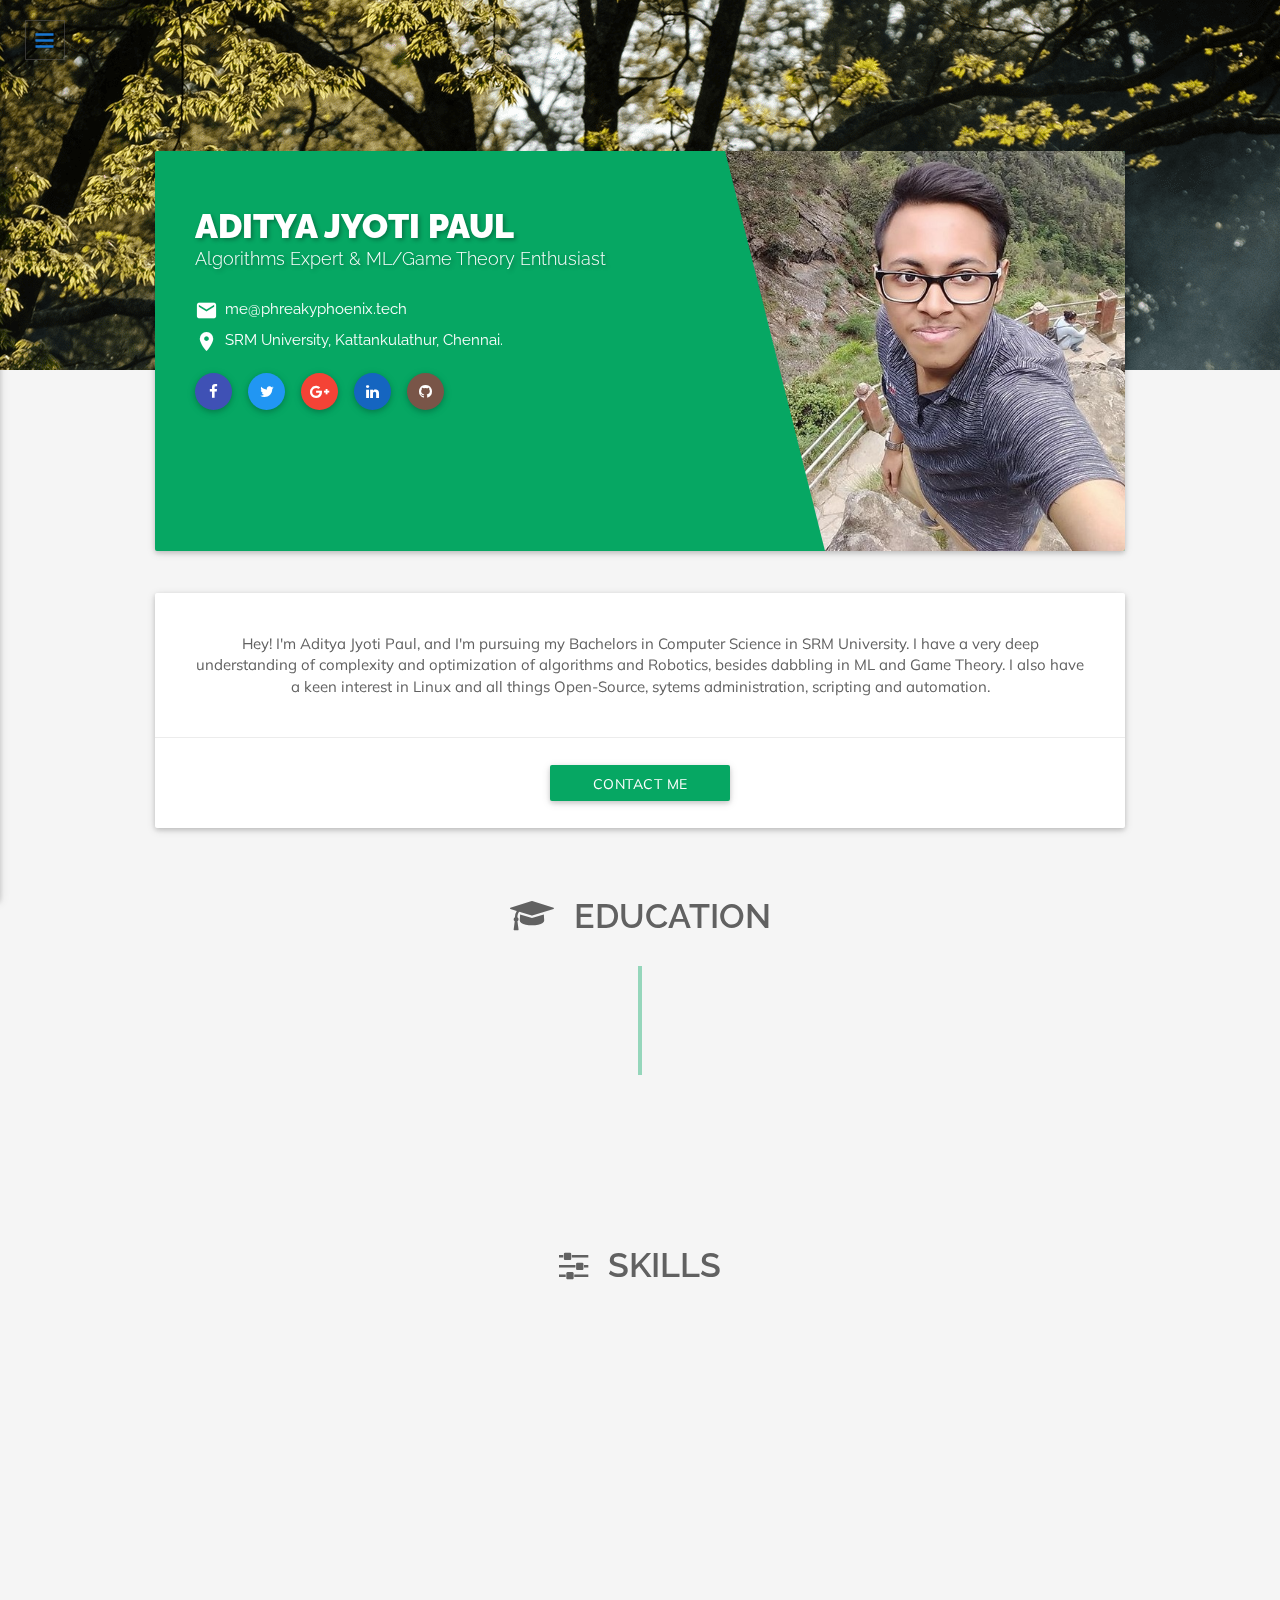
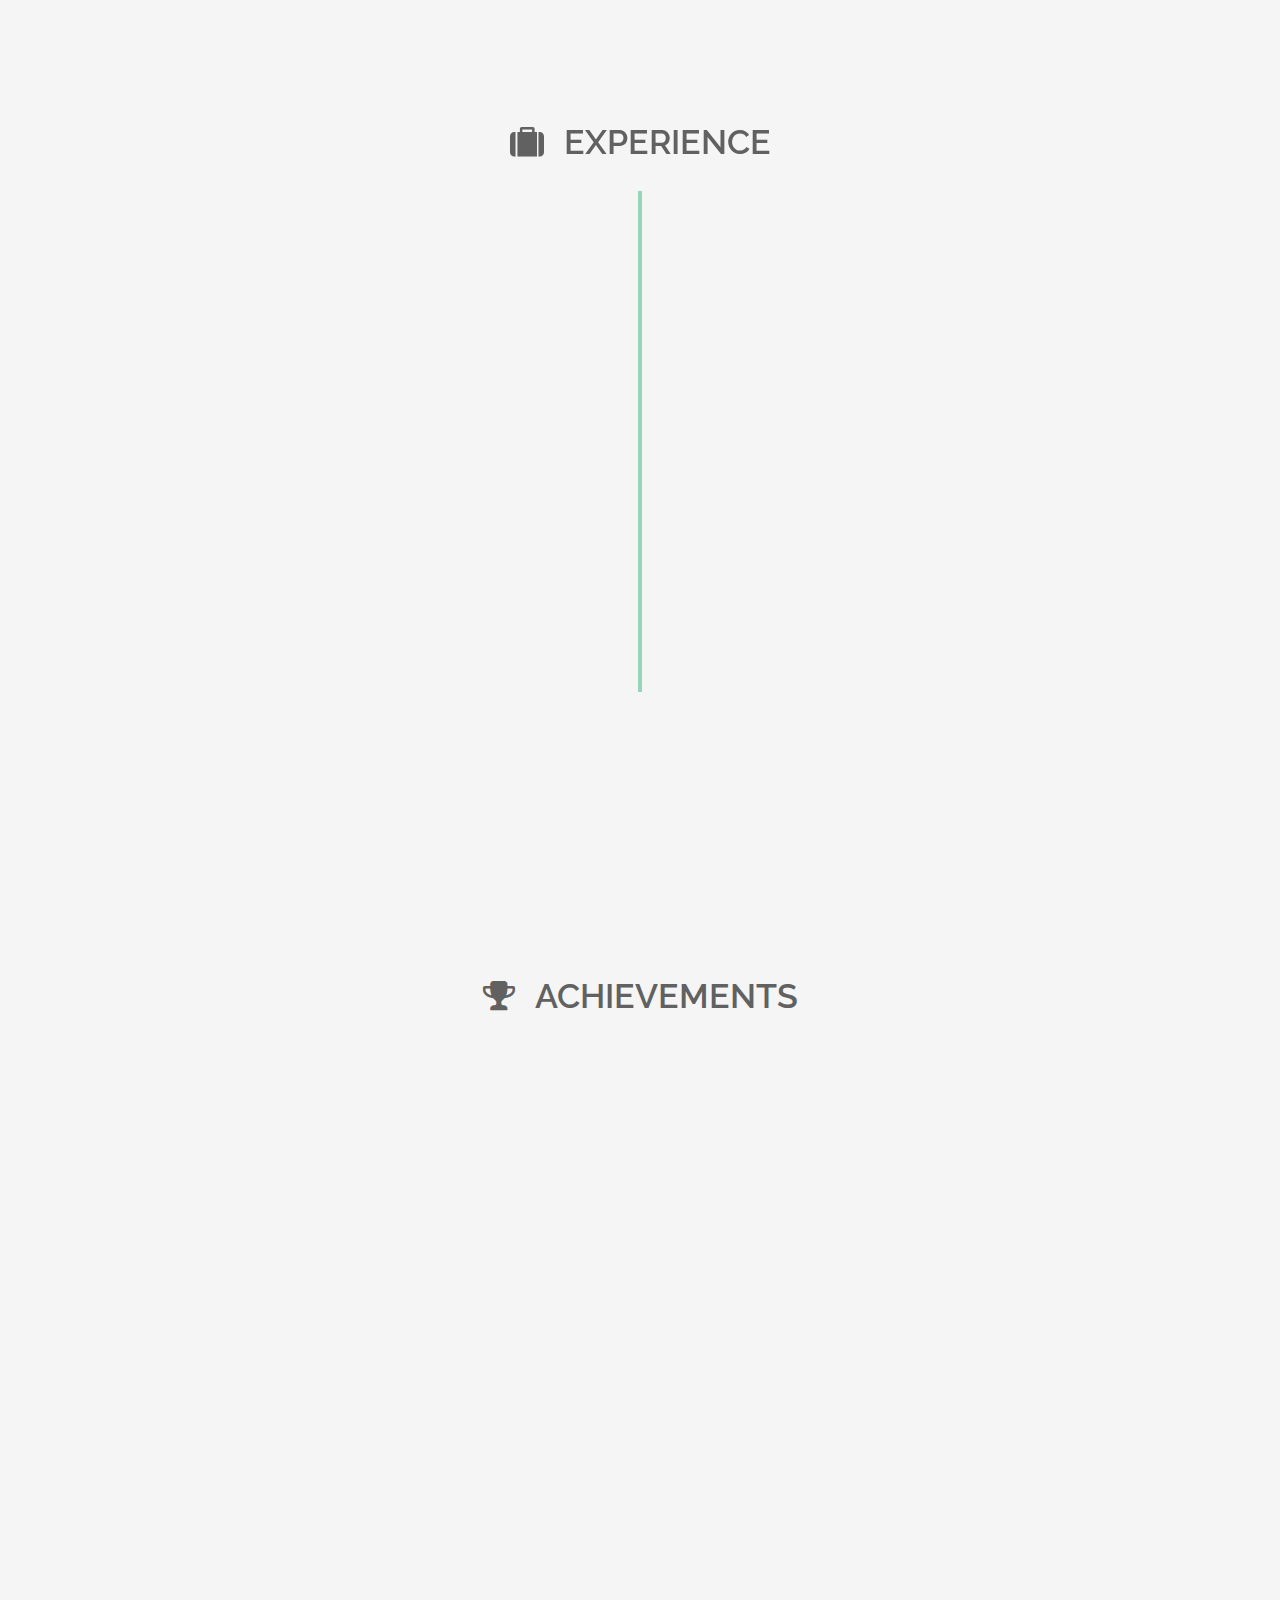
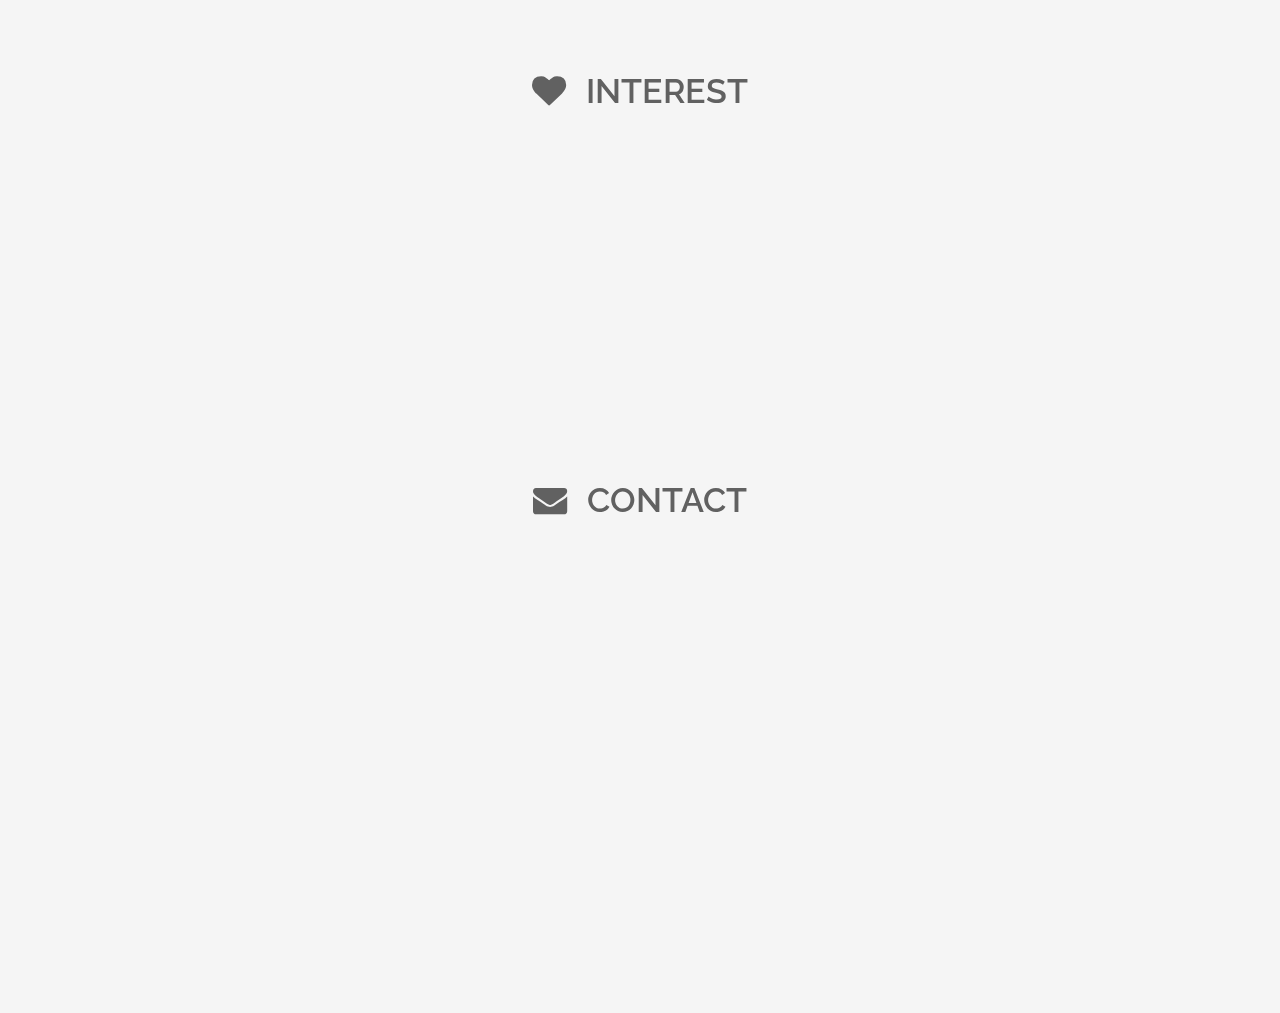
<file: index.html>
<!DOCTYPE html>
<html lang="en">
<head>
    <meta charset="UTF-8">
    <meta http-equiv="X-UA-Compatible" content="IE=edge">
    <meta name="viewport" content="width=device-width, initial-scale=1, maximum-scale=1">
    <meta name="author" content="Trimatrix Lab">
    <meta name="description" content="">
    <meta name="keywords" content="">


    <title>Resume | phreakyphoenix</title>
    <link rel="icon" href="images/logo.jpeg">

    <!--APPLE TOUCH ICON-->
    <link rel="apple-touch-icon" href="images/apple-touch-icon.png">


    <!-- GOOGLE FONT -->
    <link href='https://fonts.googleapis.com/css?family=Raleway:500' rel='stylesheet' type='text/css'>
    <link href='https://fonts.googleapis.com/css?family=Muli' rel='stylesheet' type='text/css'>


    <!-- MATERIAL ICON FONT -->
    <link href="https://fonts.googleapis.com/icon?family=Material+Icons" rel="stylesheet">
    <!-- FONT AWESOME -->
    <link href="stylesheets/font-awesome.min.css" rel="stylesheet">


    <!-- ANIMATION -->
    <link href="stylesheets/animate.min.css" rel="stylesheet">


    <!-- MATERIALIZE -->
    <link href="stylesheets/materialize.css" rel="stylesheet">
    <!-- BOOTSTRAP -->
    <link href="stylesheets/bootstrap.min.css" rel="stylesheet">


    <!-- CUSTOM STYLE -->
    <link href="stylesheets/style.css" id="switch_style" rel="stylesheet">

</head>
<body>


<!--==========================================
                  PRE-LOADER
===========================================-->
<div id="loading">
    <div id="loading-center">
        <div id="loading-center-absolute">
            <div class="box-holder animated bounceInDown">
                <span class="load-box"><span class="box-inner"></span></span>
            </div>
            <!-- NAME & STATUS -->
            <div class="text-holder text-center">
                <h2>ADITYA JYOTI PAUL</h2>
            </div>
        </div>
    </div>
</div>

<!--==========================================
                    HEADER
===========================================-->
<header id="home">
    <nav id="theMenu" class="menu">

        <!--MENU-->
        <div id="menu-options" class="menu-wrap">

            <!--PERSONAL LOGO-->
            <div class="logo-flat">
                <img alt="personal-logo" class="circle img-responsive"src="images/logo.jpeg">
            </div>
            <br>

            <!--OPTIONS-->
            <a href="#home"><i class="title-icon fa fa-user"></i>Home</a>
            <a href="#about"><i class="title-icon fa fa-dashboard"></i>About</a>
            <a href="#education"><i class="title-icon fa fa-graduation-cap"></i>Education</a>
            <a href="#skills"><i class="title-icon fa fa-sliders"></i>Skills</a>
            <a href="#experience"><i class="title-icon fa fa-suitcase"></i>Experience</a>
            <!-- <a href="#portfolios"><i class="title-icon fa fa-image"></i>Gallery</a> -->
            <a href="#achievements"><i class="title-icon fa fa-trophy"></i>Achievements</a>
            <a href="#interest"><i class="title-icon fa fa-heart"></i>Interest</a>
            <a href="#contact"><i class="title-icon fa fa-envelope"></i>Contact</a>
        </div>

        <!-- MENU BUTTON -->
        <div id="menuToggle">
            <div class="toggle-normal">
                <i class="material-icons top-bar">remove</i>
                <i class="material-icons middle-bar">remove</i>
                <i class="material-icons bottom-bar">remove</i>
            </div>
        </div>
    </nav>

    <div class="header-background section">
        <div id="v-card-holder">
            <div class="container">
                <div class="row">
                    <div class="col-md-12 col-sm-12 col-xs-12">

                        <!-- V-CARD -->
                        <div id="v-card" class="card">

                            <!-- PROFILE PICTURE -->
                            <div id="profile" class="right">
                                <img alt="profile-image" class="img-responsive" src="images/profile.jpeg">
                                <div class="slant"></div>
                            </div>

                            <div class="card-content">

                                <!-- NAME & STATUS -->
                                <div class="info-headings">
                                    <h4 class="text-uppercase left">ADITYA JYOTI PAUL</h4>
                                    <h6 class="text-capitalize left">Algorithms Expert & ML/Game Theory Enthusiast</h6>
                                </div>

                                <!-- CONTACT INFO -->
                                <div class="infos">
                                    <ul class="profile-list">
                                        <li class="clearfix">
                                            <span class="title"><i class="material-icons">email</i></span>
                                            
                                            <span class="content">me@phreakyphoenix.tech</span>
                                        </li>

                                        <li class="clearfix">
                                            <span class="title"><i class="material-icons">place</i></span>
                                            <span class="content">SRM University, Kattankulathur, Chennai.</span>
                                        </li>

                                    </ul>
                                </div>

                                <!--LINKS-->
                                <div class="links">
                                    <!-- FACEBOOK-->
                                    <a href="https://facebook.com/phreakyphoenix" id="first_one"
                                       class="social btn-floating indigo"><i
                                            class="fa fa-facebook"></i></a>
                                    <!-- TWITTER-->
                                    <a href="https://twitter.com/phreakyphoenix" class="social  btn-floating blue"><i
                                            class="fa fa-twitter"></i></a>
                                    <!-- GOOGLE+-->
                                    <a href="https://plus.google.com/u/0/+AdityaJyotiPaul" class="social  btn-floating red"><i
                                            class="fa fa-google-plus"></i></a>
                                    <!-- LINKEDIN-->
                                    <a href="https://linkedin.com/in/phreakyphoenix" class="social  btn-floating blue darken-3"><i
                                            class="fa fa-linkedin"></i></a>
                                    <!-- RSS-->
                                    <a href="https://github.com/phreakyphoenix" class="social  btn-floating brown"><i
                                            class="fa fa-github"></i></a>
                                </div>
                            </div>
                        </div>
                    </div>
                </div>
            </div>
        </div>
    </div>
</header>

<!--==========================================
                   ABOUT
===========================================-->
<div id="about" class="section">
    <div class="container">
        <div class="row">
            <div class="col-md-12">
                <!-- DETAILS -->
                <div id="about-card" class="card">
                    <div class="card-content" class="flow-text">
                        <!-- ABOUT PARAGRAPH -->
                        <p>
                            Hey! I'm Aditya Jyoti Paul, and I'm pursuing my Bachelors in Computer Science in SRM University. 
                            I have a very deep understanding of complexity and optimization of algorithms and Robotics, besides dabbling in ML and Game Theory.
                            I also have a keen interest in Linux and all things Open-Source, sytems administration, scripting and automation.
                        </p>
                    </div>

                    <!-- BUTTONS -->
                    <div id="about-btn" class="card-action">
                        <div class="about-btn">
                            <!-- DOWNLOAD CV BUTTON -->
                            <!-- <a href="#" class="btn waves-effect">Download CV</a> -->
                            <!-- CONTACT BUTTON -->
                            <a href="#contact" class="btn waves-effect">Contact Me</a>
                        </div>
                    </div>
                </div>
            </div>
        </div>
    </div>
</div>

<!--==========================================
                   EDUCATION
===========================================-->
<section id="education" class="section">
    <div class="container">
        <!-- SECTION TITLE -->
        <div class="section-title">
            <h4 class="text-uppercase text-center"><i class="title-icon fa fa-graduation-cap"></i>Education</h4>
        </div>

        <div id="timeline-education">

            <!-- FIRST TIMELINE -->
            <div class="timeline-block">
                <!-- DOT -->
                <div class="timeline-dot"><i class="fa fa-graduation-cap"></i></div>
                <!-- TIMELINE CONTENT -->
                <div class="card timeline-content">
                    <div class="card-content">
                        <!-- TIMELINE TITLE -->
                        <h6 class="timeline-title">University</h6>
                        <!-- TIMELINE TITLE INFO -->
                        <div class="timeline-info">
                            <h6>
                                <small>SRM Institute of Science and Technology</small>
                            </h6>
                            <h6>
                                    <small>Mar 2017 - present</small>
                                </h6>
                            <p> Dept. of Computer Science and Engineering </p>
                        </div>
                    </div>
                </div>
            </div>

            <!-- SECOND TIMELINE -->
            <div class="timeline-block">
                <!-- DOT -->
                <div class="timeline-dot"><i class="fa fa-certificate"></i></div>
                <!-- TIMELINE CONTENT -->
                <div class="card timeline-content">
                    <div class="card-content">
                        <!-- TIMELINE TITLE -->
                        <h6 class="timeline-title">School</h6>
                        <!-- TIMELINE TITLE INFO -->
                        <div class="timeline-info">
                            <h6>
                                <small>M.P. Birla F.H.S. School</small>
                            </h6>
                            <h6>
                                <small>Mar 2003 - Mar 2017</small>
                            </h6>
                        </div>
                    </div>
                </div>
            </div>   
        </div>
    </div>
</section>


<!--==========================================
                   SKILLS
===========================================-->
<section id="skills" class="section">
    <div class="container">
        <!-- SECTION TITLE -->
        <div class="section-title">
            <h4 class="text-uppercase text-center"><i class="title-icon fa fa-sliders"></i>Skills</h4>
        </div>
        <div class="row">
            <div class="col-md-12 col-sm-12 col-xs-12">
                <div id="skills-card" class="card">
                    <div class="card-content">
                        <div class="row">
                            <div class="col-md-4 col-sm-4 col-xs-12">
                                <!-- FIRST SKILL SECTION -->
                                <div class="skills-title">
                                    <h6 class="text-center">Languages</h6>
                                </div>
                                <!-- FIRST SKILL BAR -->
                                <div class="skillbar" data-percent="80%">
                                    <div class="skillbar-title"><span>Python</span></div>
                                    <div class="skillbar-bar"></div>
                                    <div class="skill-bar-percent">80%</div>
                                </div>
                                <!-- SECOND SKILL BAR  -->
                                <div class="skillbar" data-percent="80%">
                                    <div class="skillbar-title"><span>Java</span></div>
                                    <div class="skillbar-bar"></div>
                                    <div class="skill-bar-percent">80%</div>
                                </div>
                                <!-- THIRD SKILL BAR  -->
                                <div class="skillbar" data-percent="60%">
                                    <div class="skillbar-title"><span>C++</span></div>
                                    <div class="skillbar-bar"></div>
                                    <div class="skill-bar-percent">60%</div>
                                </div>
                                <!-- FOURTH SKILL BAR  -->
                                <div class="skillbar" data-percent="60%">
                                    <div class="skillbar-title"><span>C</span></div>
                                    <div class="skillbar-bar"></div>
                                    <div class="skill-bar-percent">60%</div>
                                </div>
                            </div>


                            <div class="col-md-4 col-sm-4 col-xs-12">
                                <!-- SECOND SKILL SECTION -->
                                <div class="skills-title">
                                    <h6 class="text-center">Fields</h6>
                                </div>
                                <!-- FIRST SKILL BAR -->
                                <div class="skillbar" data-percent="80%">
                                    <div class="skillbar-title"><span>Algorithms & Optimization</span></div>
                                    <div class="skillbar-bar"></div>
                                    <div class="skill-bar-percent">80%</div>
                                </div>
                                <!-- SECOND SKILL BAR  -->
                                <div class="skillbar" data-percent="80%">
                                    <div class="skillbar-title"><span>Robotics</span></div>
                                    <div class="skillbar-bar"></div>
                                    <div class="skill-bar-percent">80%</div>
                                </div>
                                <!-- THIRD SKILL BAR  -->
                                <div class="skillbar" data-percent="80%">
                                    <div class="skillbar-title"><span>Machine Learning / AI</span></div>
                                    <div class="skillbar-bar"></div>
                                    <div class="skill-bar-percent">80%</div>
                                </div>
                                <!-- FOURTH SKILL BAR  -->
                                <div class="skillbar" data-percent="70%">
                                    <div class="skillbar-title"><span>Scripting and Automation</span></div>
                                    <div class="skillbar-bar"></div>
                                    <div class="skill-bar-percent">70%</div>
                                </div>
                            </div>


                            <div class="col-md-4 col-sm-4 col-xs-12">
                                <!-- THIRD SKILL SECTION -->
                                <div class="skills-title">
                                    <h6 class="text-center">Software</h6>
                                </div>
                                <!-- FIRST SKILL BAR -->
                                <div class="skillbar" data-percent="80%">
                                    <div class="skillbar-title"><span>MATLAB</span></div>
                                    <div class="skillbar-bar"></div>
                                    <div class="skill-bar-percent">80%</div>
                                </div>
                                <!-- SECOND SKILL BAR  -->
                                <div class="skillbar" data-percent="60%">
                                    <div class="skillbar-title"><span>Simulink</span></div>
                                    <div class="skillbar-bar"></div>
                                    <div class="skill-bar-percent">60%</div>
                                </div>
                                <!-- THIRD SKILL BAR  -->
                                <div class="skillbar" data-percent="60%">
                                    <div class="skillbar-title"><span>Graphlab</span></div>
                                    <div class="skillbar-bar"></div>
                                    <div class="skill-bar-percent">60%</div>
                                </div>
                                <!-- FOURTH SKILL BAR  -->
                                <div class="skillbar" data-percent="40%">
                                    <div class="skillbar-title"><span>Vim</span></div>
                                    <div class="skillbar-bar"></div>
                                    <div class="skill-bar-percent">40%</div>
                                </div>
                            </div>
                        </div>
                    </div>
                </div>
            </div>
        </div>
    </div>
</section>


<!--==========================================
                   EXPERIENCE
===========================================-->
<section id="experience" class="section">
    <div class="container">
        <!-- SECTION TITLE -->
        <div class="section-title">
            <h4 class="text-uppercase text-center"><i class="title-icon fa fa-suitcase"></i>Experience</h4>
        </div>

        <div id="timeline-experience">

            <!-- FIRST TIMELINE -->
            <div class="timeline-block">
                <!-- DOT -->
                <div class="timeline-dot"><i class="title-icon fa fa-code"></i></div>
                <!-- TIMELINE CONTENT -->
                <div class="card timeline-content">
                    <div class="card-content">
                        <!-- TIMELINE TITLE -->
                        <h6 class="timeline-title">Coder</h6>
                        <!-- TIMELINE TITLE INFO -->
                        <div class="timeline-info">
                            <h6>
                                <small>SRM Team ROBOCON</small>
                            </h6>
                            <h6>
                                <small>May 2017 - Mar 2018</small>
                            </h6>
                        </div>
                        <!-- TIMELINE PARAGRAPH -->
                        <p>
                            Working at SRM Team ROBOCON for a year as a coder has given me an in-depth understanding of robotics 
                            and how it integrates with other technologies.
                        </p>
                        <!-- BUTTON TRIGGER MODAL -->
                        <a href="#" class="modal-dot" data-toggle="modal" data-target="#myModal-4">
                            <i class="fa fa-ellipsis-h" aria-hidden="true"></i>
                        </a>
                    </div>
                </div>
            </div>

            <!-- SECOND TIMELINE -->
            <div class="timeline-block">
                <!-- DOT -->
                <div class="timeline-dot"><i class="title-icon fa fa-pencil-square-o"></i></div>
                <!-- TIMELINE CONTENT -->
                <div class="card timeline-content">
                    <div class="card-content">
                        <!-- TIMELINE TITLE -->
                        <h6 class="timeline-title">Teaching Associate</h6>
                        <!-- TIMELINE TITLE INFO -->
                        <div class="timeline-info">
                            <h6>
                                <small>Level Infinite</small>
                            </h6>
                            <h6>
                                <small>Sept 2017 - Dec 2017</small>
                            </h6>
                        </div>
                        <!-- TIMELINE PARAGRAPH -->
                        <p>
                            I have previously taught programming to my peers in school, but this was my first paid internship in one of the 
                            rising educational startups of SRM.
                        </p>

                    </div>
                </div>
            </div>

            <!-- THIRD TIMELINE -->
            <div class="timeline-block">
                <!-- DOT -->
                <div class="timeline-dot"><i class="title-icon fa fa-wrench"></i></div>
                <!-- TIMELINE CONTENT -->
                <div class="card timeline-content">
                    <div class="card-content">
                        <!-- TIMELINE TITLE -->
                        <h6 class="timeline-title">Automation </h6>
                        <!-- TIMELINE TITLE INFO -->
                        <div class="timeline-info">
                            <h6>
                                <small>Personal Project</small>
                            </h6>
                            <h6>
                                <small>Mar 2017</small>
                            </h6>
                        </div>
                        <!-- TIMELINE PARAGRAPH -->
                        <p>
                            I learnt automating various tasks from logging into wifi to playing music. 
                            Everything in my life, guaranteed to work, automatically, as and when I want! 
                        </p>
                        <!-- BUTTON TRIGGER MODAL  -->
                        <a href="#" class="modal-dot" data-toggle="modal" data-target="#myModal-1">
                            <i class="fa fa-ellipsis-h" aria-hidden="true"></i>
                        </a>
                    </div>
                </div>
            </div>

            <!-- FOURTH TIMELINE -->
            <div class="timeline-block">
                <!-- DOT -->
                <div class="timeline-dot"><i class="title-icon fa fa-book"></i></div>
                <!-- TIMELINE CONTENT -->
                <div class="card timeline-content">
                    <div class="card-content">
                        <!-- TIMELINE TITLE -->
                        <h6 class="timeline-title">Research</h6>
                        <!-- TIMELINE TITLE INFO -->
                        <div class="timeline-info">
                            <h6>
                                <small>Developed a novel algorithm for Tic-Tac-Toe</small>
                            </h6>
                            <h6>
                                <small>Jan 2015</small>
                            </h6>
                        </div>
                        <!-- TIMELINE PARAGRAPH -->
                        <p>
                            Unlike current minimax based algorithms, my algorithm is able to maintain 100% win-rate,
                            without pertaining to any memory heavy lookups or ML algorithms, and also maintains 
                            enough randomness to engage a human being. Thus it's a randomized no-loss algorithm, and is 1000 
                            times faster than any existing minimax based approach.
                        </p>
                    </div>
                </div>
            </div>
        </div>
    </div>
</section>


<!--==========================================
                  MODALS
===========================================-->

<!--MODAL ONE-->
<div class="modal fade" id="myModal-1" tabindex="-1" role="dialog" aria-labelledby="myModalLabel-1">
    <div class="modal-dialog modal-lg" role="document">
        <div class="modal-content">
            <!--MODAL HEADER-->
            <div class="modal-header  text-center">
                <button type="button" class="close" data-dismiss="modal" aria-label="Close"><span aria-hidden="true">&times;</span></button>
                <h4 class="modal-title"id="myModalLabel-1">Automation is  <small><i  class ="title-icon fa fa-heart" ></i></small></h4>
                <h6>
                    <small>Jan 2014 - Mar 2015</small>
                </h6>
            </div>
            <!--MODAL BODY-->
            <div class="modal-body" class="flow-text">
                <p>
                    It was during my first few  months in college when I unlocked my true laziness. 
                    From the simplest tasks like logging into wifi automatically to solving online coursework, 
                    life became so much more sweeter with automation. Movies downloading automatically every night, 
                    music playing when I want, it became more of a hobby with time. And of course with more 
                    automation comes more power!

                    <blockquote>
                        <i>"Kabhi kabhi lagta hai apun hi bhagwan hai"</i><br><br>
                        <small><img src="images/kabhi.jpg" style="max-height: 200px; width: auto;"></small>
                    </blockquote>
                </p>
            </div>
            <!--MODAL FOOTER-->
            <div class="modal-footer">
                <button type="button" class="btn btn-default" data-dismiss="modal">Close</button>
            </div>
        </div>
    </div>
</div>

<!--MODAL TWO-->
<div class="modal fade" id="myModal-2" tabindex="-1" role="dialog" aria-labelledby="myModalLabel-2">
    <div class="modal-dialog modal-lg" role="document">
        <div class="modal-content">
            <!--MODAL HEADER-->
            <div class="modal-header  text-center">
                <button type="button" class="close" data-dismiss="modal" aria-label="Close"><span aria-hidden="true">&times;</span></button>
                <h4 class="modal-title" id="myModalLabel-2">EDUCATION AT Y</h4>
                <h6>
                    <small>Jan 2014 - Mar 2015</small>
                </h6>
            </div>
            <!--MODAL BODY-->
            <div class="modal-body">
                <p>
                    I have learned a great many things from participating in varsity football.
                    It has changed my entire outlook on and attitude toward life. Before my
                    freshman year at [high-school], I was shy, had low self-esteem and turned
                    away from seemingly impossible challenges. Football has altered all of these
                    qualities. On the first day of freshman practice, the team warmed up with a
                    game of touch football. The players were split up and the game began. However,
                </p>
            </div>
            <!--MODAL FOOTER-->
            <div class="modal-footer">
                <button type="button" class="btn btn-default" data-dismiss="modal">Close</button>
            </div>
        </div>
    </div>
</div>

<!--MODAL THREE-->
<div class="modal fade" id="myModal-3" tabindex="-1" role="dialog" aria-labelledby="myModalLabel-3">
    <div class="modal-dialog modal-lg" role="document">
        <div class="modal-content">
            <!--MODAL HEADER-->
            <div class="modal-header  text-center">
                <button type="button" class="close" data-dismiss="modal" aria-label="Close"><span aria-hidden="true">&times;</span></button>
                <h4 class="modal-title" id="myModalLabel-3">EDUCATION AT Z</h4>
                <h6>
                    <small>Jan 2014 - Mar 2015</small>
                </h6>
            </div>
            <!--MODAL BODY-->
            <div class="modal-body">
                <p>
                    I have learned a great many things from participating in varsity football.
                    It has changed my entire outlook on and attitude toward life. Before my
                    freshman year at [high-school], I was shy, had low self-esteem and turned
                    away from seemingly impossible challenges. Football has altered all of these
                    qualities. On the first day of freshman practice, the team warmed up with a
                    game of touch football. The players were split up and the game began. However,
                </p>
            </div>
            <!--MODAL FOOTER-->
            <div class="modal-footer">
                <button type="button" class="btn btn-default" data-dismiss="modal">Close</button>
            </div>
        </div>
    </div>
</div>

<!--MODAL FOUR-->
<div class="modal fade" id="myModal-4" tabindex="-1" role="dialog" aria-labelledby="myModalLabel-4">
    <div class="modal-dialog modal-lg" role="document">
        <div class="modal-content">
            <!--MODAL HEADER-->
            <div class="modal-header  text-center">
                <button type="button" class="close" data-dismiss="modal" aria-label="Close"><span aria-hidden="true">&times;</span></button>
                <h4 class="modal-title" id="myModalLabel-4">My Journey with Team ROBOCON</h4>
                <h6>
                    <small>Jan 2014 - Mar 2015</small>
                </h6>
            </div>
            <!--MODAL BODY-->
            <div class="modal-body" class="flow-text">
                <p>
                    I started as a young coder at ROBOCON when I first joined SRM. SInce then, it has been a long while, during which we worked not only 
                    on Arduino and RasPi but also on other experimental platforms like ROS and Gazebo. Here I have worked on image acquisition and recognition for 
                    our final competition at ABU ROBOCON. During this I developed an in-depth understanding of Robotics, and how it can change the world around us, 
                    from automating everyday tasks to doing extraordinary feats. ROBOCON gave me the wings to pursue my dreams by teaching me the virtues of 
                    hard work, self-learning, dedication, team work and time-management. Here I developed a very unique skillset which has helped me in various tasks 
                    that I later took up in my career.
                </p>
            </div>
            <!--MODAL FOOTER-->
            <div class="modal-footer">
                <button type="button" class="btn btn-default" data-dismiss="modal">Close</button>
            </div>
        </div>
    </div>
</div>

<!--MODAL FIVE-->
<div class="modal fade" id="myModal-5" tabindex="-1" role="dialog" aria-labelledby="myModalLabel-5">
    <div class="modal-dialog modal-lg" role="document">
        <div class="modal-content">
            <!--MODAL HEADER-->
            <div class="modal-header  text-center">
                <button type="button" class="close" data-dismiss="modal" aria-label="Close"><span aria-hidden="true">&times;</span></button>
                <h4 class="modal-title" id="myModalLabel-5">EXPERIENCE AT M</h4>
                <h6>
                    <small>Jan 2014 - Mar 2015</small>
                </h6>
            </div>
            <!--MODAL BODY-->
            <div class="modal-body">
                <p>
                    I have learned a great many things from participating in varsity football.
                    It has changed my entire outlook on and attitude toward life. Before my
                    freshman year at [high-school], I was shy, had low self-esteem and turned
                    away from seemingly impossible challenges. Football has altered all of these
                    qualities. On the first day of freshman practice, the team warmed up with a
                    game of touch football. The players were split up and the game began. However,
                </p>
            </div>
            <!--MODAL FOOTER-->
            <div class="modal-footer">
                <button type="button" class="btn btn-default" data-dismiss="modal">Close</button>
            </div>
        </div>
    </div>
</div>

<!--==========================================
                   ACHIEVEMENTS
===========================================-->


<div id="achievements" class="section">
	<div class="section-title">
        <h4 class="text-uppercase text-center"><i class="title-icon fa fa-trophy"></i>Achievements</h4>
    </div>
    <div class="container text-center">
        <div class="row">
            <div class="col-md-12">
                <!-- DETAILS -->
                <div id="about-card" class="card">
                    <div class="card-content" class="flow-text">
                        <!-- ABOUT AWARD -->
                        <p><b>                     
							University Gold Medalist for Research, for presentation of the Paper titled </p><p>"A Randomized No-Loss Algorithm to Play Tic Tac Toe like a Human".
						</b></p> 
                        <br>
        				<small><img src="images/resday.jpg" style=" max-width: 100%; width:570px; height: auto; border:5px solid black"></small>
                    </div>
                </div>
            </div>
        </div>
    </div>
</div>

<!--==========================================
                   INTEREST
===========================================-->
<section id="interest" class="section">
    <div class="container">
        <!-- SECTION TITLE -->
        <div class="section-title">
            <h4 class="text-uppercase text-center"><i class="title-icon fa fa-heart"></i>Interest</h4>
        </div>

        <div id="interest-card" class="card">
            <!--INTEREST TEXT-->
            <div class="card-content" class="flow-text">
                <p>
                    First of all, I love listening to music, country music and pop are my favourites. TV shows are a close second on that list, I've binge-watched 
                    FRIENDS, Breaking Bad, House, Game of Thrones, Suits and many more. Coding and coffee is passion. Recently I travelled to Darjeeling and Bhutan 
                    on a solo trip and it was exhilarating. And I do like sitting in a corner, watching a movie in peace. I love actiion and spy thrillers 
                    and also romantic movies. One of my all time favourites is <i>Begin Again</i>.
                </p>
            </div>

            <!--INTEREST ICONS-->
            <div class="row no-gutters">

                <!--INTEREST ICON ONE-->
                <div class="col-md-2 col-sm-4 col-xs-6  box text-center">
                    <div class="interest-icon">
                        <i class="fa fa-music"></i>
                        <span>Music</span>
                    </div>
                </div>
                <!--INTEREST ICON TWO-->
                <div class="col-md-2 col-sm-4 col-xs-6 box text-center">
                    <div class="interest-icon-even">
                        <i class="fa fa-television"></i>
                        <span>TV Shows</span>
                    </div>
                </div>
                <!--INTEREST ICON THREE-->
                <div class="col-md-2 col-sm-4 col-xs-6 box text-center">
                    <div class="interest-icon">
                        <i class="fa fa-camera"></i>
                        <span>Photography</span>
                    </div>
                </div>
                <!--INTEREST ICON FOUR-->
                <div class="col-md-2 col-sm-4 col-xs-6 box text-center">
                    <div class="interest-icon-even">
                        <i class="fa fa-code"></i>
                        <span>Coding</span>
                    </div>
                </div>
                <!--INTEREST ICON FIVE-->
                <div class="col-md-2 col-sm-4 col-xs-6 box text-center">
                    <div class="interest-icon">
                        <i class="fa fa-plane"></i>
                        <span>Traveling</span>
                    </div>
                </div>
                <!--INTEREST ICON SIX-->
                <div class="col-md-2 col-sm-4 col-xs-6 box text-center">
                    <div class="interest-icon-even">
                        <i class="fa fa-film"></i>
                        <span>Movies</span>
                    </div>
                </div>

            </div>
        </div>
    </div>
</section>

<!--==========================================
                  CONTACT
===========================================-->
<section id="contact" class="section">
    <div class="container">
        <!-- SECTION TITLE -->
        <div class="section-title">
            <h4 class="text-uppercase text-center"><i class="title-icon fa fa-envelope"></i>Contact</h4>
        </div>
        <div class="row">
            <div id="contact-card" class="col-md-12 col-sm-12 col-xs-12">
                <!-- CONTACT FORM -->
                <div class="card">
                    <div class="card-content">
                        <form id="contact-form"action="https://formspree.io/adityajyotipaul007@gmail.com" method="post" name="c-form">
                            <!-- NAME -->
                            <div class="input-field">
                                <input id="first_name" type="text" class="validate" name="first_name" required>
                                <label for="first_name">Name</label>
                            </div>
                            <!--SUBJECT-->
                            <div class="input-field">
                                <input id="sub" type="text" class="validate" name="sub">
                                <label for="sub">Subject</label>
                            </div>
                            <!--EMAIL-->
                            <div class="input-field">
                                <input id="email" type="email" class="validate" name="email" required>
                                <label for="email">Email</label>
                            </div>
                            <!--MESSAGE-->
                            <div class="input-field">
                                <textarea id="textarea1" class="materialize-textarea" name="message"
                                          required></textarea>
                                <label for="textarea1">Message</label>
                            </div>
                            <!-- SEND BUTTON -->
                            <div class="contact-send">
                                <button id="submit" name="contactSubmit" type="submit" value="Submit"
                                        class="btn waves-effect">Send
                                </button>
                            </div>
                        </form>
                    </div>
                    <!--FORM LOADER-->
                    <div id="form-loader" class="progress is-hidden">
                        <div class="indeterminate"></div>
                    </div>
                </div>
            </div>

        </div>
    </div>
</section>

<!--SCROLL TO TOP-->
<div id="scroll-top">
    <div id="scrollup"><i class="fa fa-angle-up"></i></div>
</div>


<!-- ================== SCRIPTS ================== -->
<script src="javascript/jquery-2.1.3.min.js"></script>
<script src="javascript/bootstrap.min.js"></script>
<script src="javascript/materialize.min.js"></script>
<script src="javascript/markerwithlabel.min.js"></script>
<script src="javascript/retina.min.js"></script>
<script src="javascript/scrollreveal.min.js"></script>
<script src="javascript/jquery.touchSwipe.min.js"></script>
<script src="javascript/custom.js"></script>


</body>
</html>
</file>
<file: stylesheets/style.css>
/*
-------------------------------------------------------------------------------
TABLE OF CONTENT
-------------------------------------------------------------------------------
*/
/*!------------------------------------------------------------------
[MAIN STYLESHEET]

PROJECT:	FLATRICA | MATERIAL CV
VERSION:	2.0
-------------------------------------------------------------------*/
/*------------------------------------------------------------------
[TABLE OF CONTENTS]

1. BODY

    2.PRE-LOADER / #loading
      2.1 NAME & STATUS / .text-holder
       2.1.1 NAME / h2
       2.1.2 STATUS / h6

 	3. HEADER / #home
		3.1 NAVIGATION / #themenu
		  3.1.1 MENU / #menu-options
		    3.1.1.1 PERSONAL LOGO / .logo-flat
		    3.1.1.2 OPTIONS / a
		  3.1.2 MENU BUTTON / #menuToggle

		3.2 V-CARD / #v-card-holder #v-card
		  3.2.1 PROFILE PICTURE / #profile
		  3.2.2 PROFILE DETAILS / .card-content
		    3.2.2.1 NAME & STATUS / .info-headings
		    3.2.2.2 CONTACT INFO / .infos
		    3.2.2.3 LINKS / .links

	4. ABOUT / #about
		4.1 DETAILS/ #about-card
		  4.1.1 ABOUT PARAGRAPH / .card-content p
		  4.1.1 BUTTONS / #about-btn

    5. EDUCATION / #education
        5.1 SECTION TITLE/ .section-title
		5.2 TIMELINE/ #timeline-education
		  5.2.1 TIMELINE BLOCK / .timeline-block
		    5.2.1 TIMELINE DOT / .timeline-dot
		    5.2.2 TIMELINE CONTENT / .timeline-content
		      5.2.2.1 TIMELINE TITLE / .timeline-title
		      5.2.2.2 TIMELINE TITLE INFO / .timeline-info
		      5.2.2.3 TIMELINE PARAGRAPH / p

    6. SKILLS / #skills
        6.1 SECTION TITLE/ .section-title
		6.2 SKILL SECTION TITLE/ .skills-title
		6.3.1 SKILL BAR / .skillbar
		  6.3.1 BAR TITLE / .skillbar-title
		  6.3.1 BAR / .skillbar-title
		  6.3.1 PARENTAGE / .skill-bar-percent

     7. EXPERIENCE / #experience
        7.1 SECTION TITLE/ .section-title
		7.2 TIMELINE / #timeline-experience
		  7.2.1 TIMELINE BLOCK / .timeline-block
		    7.2.1 TIMELINE DOT / .timeline-dot
		    7.2.2 TIMELINE CONTENT / .timeline-content
		      7.2.2.1 TIMELINE TITLE / .timeline-title
		      7.2.2.2 TIMELINE TITLE INFO / .timeline-info
		      7.2.2.3 TIMELINE PARAGRAPH / p

	8. PORTFOLIOS / #portfolios
	    8.1 SECTION TITLE/ .section-title
		8.2 OPTIONS / .nav .nav-tabs
		8.3 CATEGORIES CONTENT / .tab-content
		  8.3.1 All CATEGORIES / #all
		  8.3.2 CATEGORY 1 / #a
		    8.3.2.1 FIGURE / figure .port-effect
		      8.3.2.1.1 IMAGE / img
		      8.3.2.1.2 CAPTION / figcaption
		        8.3.2.1.2.1 HEADER / h2 span
		        8.3.2.1.2.1 DETAIL / p
		        8.3.2.1.2.1 LINK / a

    9. INTEREST / #interest
		9.1 SECTION TITLE/ .section-title
		9.2 INTEREST / #interest-card
		  9.2.1 INTEREST TEXT / .card-content p
		  9.2.2 INTEREST ICONS / #interest-icon
		    9.2.2.1 ICONS / .interest-icon i
		    9.2.2.2 TITLE / .interest-icon span

    10. TESTIMONIALS AND CLIENTS / #testimonials
          10.1 SECTION TITLE/ .section-title
          10.2 TESTIMONIALS / #testimonials-card
            10.2.1 CLIENT IMAGE / .ben img
            10.2.2 CLIENT QUOTE / .card blockquote
          10.3 CLIENT LOGOS / #clients
            10.3.1 LOGOS/ #clients-list img

     11. PRICING TABLE / #pricing-table
          10.1 SECTION TITLE/ .section-title
          10.2 PRICING TABLES / #pricing-card
            10.2.1 TOP / .pricing-top
            10.2.2 DETAILS / .pricing-bottom
            10.2.3 BUTTON / a

     12. BLOG / #blog
          12.1 SECTION TITLE/ .section-title
          12.2 BLOG'S / #blog-card
            12.2.1 BLOG ODD/ .blog .odd
              12.2.1.1 IMAGE/ .image img
              12.2.1.2 DETAILS .content
            12.2.2 BLOG EVEN / .blog .odd
              12.2.2.1 IMAGE/ .image img
              12.2.2.2 DETAILS .content

    13. CONTACT / #contact
        13.1 SECTION TITLE/ .section-title
        13.2 CONTACT FORM / #contact-form
        13.2. MAP / #myMap

     14. SCROLL TO TOP / #scroll-top
        14.1 BUTTON / #scrollup

     15. FOOTER / footer
        14.1 DETAILS / p
        14.2 LINK / a

-------------------------------------------------------------------*/
/*
-------------------------------------------------------------------------------
1. HTML, BODY, SECTION, CONTAINER, CARD
-------------------------------------------------------------------------------
*/
/*
-------------------------------------------------------------------------------
#BODY & HTML
-------------------------------------------------------------------------------
*/
html, body {
  margin: 0;
  padding: 0;
  outline: 0;
  display: block;
  font-family: 'Roboto', sans-serif;
  font-size: 15px;
  background-color: #f5f5f5;
  color: #616161;
  -webkit-font-smoothing: subpixel-antialiased;
  -webkit-text-stroke: 1px transparent;
  -webkit-text-size-adjust: 100%;
  -ms-text-size-adjust: 100%;
  -webkit-overflow-scrolling: touch;
  /*
  -------------------------------------------------------------------------------
  #FONT & TYPOGRAPHY
  -------------------------------------------------------------------------------
  */ }
  html h1, html h2, html h3, html h4, html h5, html h6, html span, body h1, body h2, body h3, body h4, body h5, body h6, body span {
    font-family: 'Raleway', sans-serif; }
  html h4, body h4 {
    font-size: 2.28rem;
    line-height: 110%;
    margin: 1.14rem 0 0.912rem 0; }
  html p, html a, html li, html label, html input, html blockquote, html cite, html div, body p, body a, body li, body label, body input, body blockquote, body cite, body div {
    font-family: 'Muli', sans-serif; }
  html p, body p {
    color: #757575; }
  html a, body a {
    color: #1976D2; }
    html a:hover, body a:hover {
      color: #2988e6;
      text-decoration: none; }
    html a:focus, body a:focus {
      color: #12579b;
      text-decoration: none; }
  html h1, body h1 {
    font-weight: 700; }
  html h2, html h3, html h4, body h2, body h3, body h4 {
    font-weight: 600; }
  html h5, html h6, body h5, body h6 {
    font-weight: 500; }
  html p, html a, html li, body p, body a, body li {
    font-weight: 400; }
  html h6, body h6 {
    font-size: 1.4em; }
  html .is-hidden, body .is-hidden {
    visibility: hidden; }
  html .btn, body .btn {
    padding-top: 8px; }

/*
-------------------------------------------------------------------------------
#SECTION
-------------------------------------------------------------------------------
*/
.section {
  /*section properties*/
  position: relative;
  padding-top: 15px;
  padding-bottom: 30px;
  background-color: transparent; }
  .section .section-title {
    /*section title*/
    margin-bottom: 30px; }
    .section .section-title .title-icon {
      /*icon*/
      margin-right: 20px; }

/*
-------------------------------------------------------------------------------
#CONTAINER
-------------------------------------------------------------------------------
*/
.container {
  /*container properties*/
  padding-right: 15px;
  padding-left: 15px;
  margin-right: auto;
  margin-left: auto;
  -webkit-backface-visibility: hidden;
  -moz-transform: translateZ(0);
  -ms-transform: translateZ(0);
  -o-transform: translateZ(0);
  transform: translateZ(0);
  -webkit-transform: translate3d(0, 0, 0); }

@media (min-width: 768px) {
  .container {
    /*container at min width 768px*/
    width: 750px; } }
@media (min-width: 992px) {
  .container {
    /*container at min width 992px*/
    width: 970px; } }
@media (min-width: 1200px) {
  .container {
    /*container at min width 1200px*/
    width: 1000px; } }
/*
-------------------------------------------------------------------------------
#CARD
-------------------------------------------------------------------------------
*/
.card {
  /*card layout*/
  position: relative;
  background-color: #fff;
  transition: box-shadow .25s;
  border-radius: 2px;
  margin: 8px 0; }
  .card .card-content {
    /*card content*/
    padding: 40px;
    border-radius: 0 0 2px 2px; }
    .card .card-content p {
      /*paragraph style inside card content*/
      margin: 0;
      color: inherit;
      text-align: center; }

/*
-------------------------------------------------------------------------------
#MODAL
-------------------------------------------------------------------------------
*/
.modal-content {
  border-radius: 0 !important;
  background-color: #fff;
  color: #616161; }
  .modal-content .modal-body {
    position: relative;
    padding: 40px;
    text-align: justify; }
  .modal-content .modal-header {
    padding: 15px;
    border-bottom: 0; }
  .modal-content .modal-footer {
    border: 0 !important; }
  .modal-content .btn-default {
    border-radius: 0;
    background-color: #1976D2;
    border-color: #1976D2; }
    .modal-content .btn-default:hover, .modal-content .btn-default:focus {
      color: #fff;
      background-color: #1976D2;
      border-color: #1976D2;
      border-radius: 0; }

/*
-------------------------------------------------------------------------------
2. PRE-LOADER
-------------------------------------------------------------------------------
*/
#loading {
  /*pre-loader*/
  background-color: #06A763;
  height: 100%;
  width: 100%;
  position: fixed;
  z-index: 5001;
  margin-top: 0;
  top: 0; }
  #loading #loading-center {
    /*pre-loader positioning*/
    width: 100%;
    height: 100%;
    position: relative; }
  #loading #loading-center-absolute {
    /*pre-loader positioning*/
    position: absolute;
    left: 50%;
    top: 50%;
    height: 200px;
    width: 271px;
    margin-top: -123px;
    margin-left: -136px; }
  #loading .text-holder {
    /*pre-loader text*/
    width: 100%;
    position: absolute;
    color: #fff;
    top: 62%; }
    #loading .text-holder h2 {
      /*name*/
      padding: 0;
      margin: 0;
      text-shadow: 2px 2px 4px rgba(0, 0, 0, 0.29); }
    #loading .text-holder h6 {
      /*detail*/
      font-size: 16px;
      padding: 0;
      margin: 0;
      text-shadow: 2px 2px 4px rgba(0, 0, 0, 0.29); }
  #loading .box-holder {
    /*pre-loader box*/
    position: absolute;
    top: 42%;
    left: 45%; }
    #loading .box-holder .load-box {
      /*outer box*/
      display: inline-block;
      width: 30px;
      height: 30px;
      position: relative;
      border: 4px solid #fff;
      top: 50%;
      animation: loader 2s infinite ease;
      -webkit-animation: loader 2s infinite ease;
      box-shadow: 0 2px 5px 0 rgba(0, 0, 0, 0.16), 0 2px 10px 0 rgba(0, 0, 0, 0.12); }
      #loading .box-holder .load-box .box-inner {
        /*inner box*/
        vertical-align: top;
        display: inline-block;
        width: 100%;
        background-color: #1976D2;
        animation: loader-inner 2s infinite ease-in;
        -webkit-animation: loader-inner 2s infinite ease-in; }
@-webkit-keyframes loader {
  /*loader animation*/
  0% {
    -webkit-transform: rotate(0deg);
    transform: rotate(0deg); }
  25% {
    transform: rotate(180deg);
    -webkit-transform: rotate(180deg); }
  50% {
    transform: rotate(180deg);
    -webkit-transform: rotate(180deg); }
  75% {
    transform: rotate(360deg);
    -webkit-transform: rotate(360deg); }
  100% {
    transform: rotate(360deg);
    -webkit-transform: rotate(360deg); } }
@keyframes loader {
  /*loader animation*/
  0% {
    transform: rotate(0deg);
    -webkit-transform: rotate(0deg); }
  25% {
    transform: rotate(180deg);
    -webkit-transform: rotate(180deg); }
  50% {
    transform: rotate(180deg);
    -webkit-transform: rotate(180deg); }
  75% {
    transform: rotate(360deg);
    -webkit-transform: rotate(360deg); }
  100% {
    transform: rotate(360deg);
    -webkit-transform: rotate(360deg); } }
@-webkit-keyframes loader-inner {
  /*loader-inner animation*/
  0% {
    height: 0; }
  25% {
    height: 0; }
  50% {
    height: 100%; }
  75% {
    height: 100%; }
  100% {
    height: 0; } }
@keyframes loader-inner {
  /*loader-inner animation*/
  0% {
    height: 0; }
  25% {
    height: 0; }
  50% {
    height: 100%; }
  75% {
    height: 100%; }
  100% {
    height: 0; } }
/*
-------------------------------------------------------------------------------
3. HEADER
-------------------------------------------------------------------------------
*/
/*home section*/
#home .menu {
  /*side menu*/
  position: fixed;
  left: -225px;
  width: 225px;
  height: 100%;
  top: 0;
  z-index: 10;
  text-align: left;
  background: #06A763; }
  #home .menu a {
    /*menu links*/
    margin-left: 30px;
    margin-right: 30px;
    color: #616161;
    display: block;
    font-size: 12px;
    font-weight: 700;
    line-height: 40px;
    letter-spacing: .1em;
    text-transform: uppercase; }
    #home .menu a:hover {
      /*link option hover color*/
      color: #1976D2; }
    #home .menu a:active {
      /*option active color*/
      color: #1976D2; }
  #home .menu i {
    /*menu icon*/
    padding: 7px; }
  #home .menu .menu-wrap {
    /*menu warp class*/
    position: absolute;
    top: 0;
    left: 0;
    background: #f5f5f5;
    width: 225px;
    height: 100%;
    overflow-y: auto;
    padding-top: 14px; }
  #home .menu .logo-flat {
    /*menu logo*/
    height: 200px;
    margin-top: -14px;
    background: #06A763; }
    #home .menu .logo-flat img {
      /*logo image*/
      width: 100%;
      padding: 30px 44px 44px 44px; }
#home .menu-open {
  /*set left 0 to open menu*/
  left: 0; }
#home .body-push {
  overflow-x: hidden;
  position: relative;
  right: 0; }
#home .body-push-toright {
  /*push to right*/
  right: 225px; }
#home .body-push-toleft {
  /*push to left on click*/
  right: 225px; }
#home .menu, #home .body-push {
  /*menu easing effect*/
  -webkit-transition: all .3s ease;
  -moz-transition: all .3s ease;
  -ms-transition: all .3s ease;
  -o-transition: all .3s ease;
  transition: all .3s ease; }
#home #menuToggle {
  /*menu toggle style*/
  position: absolute;
  top: 20px;
  right: -65px;
  z-index: 11;
  display: block;
  text-align: center;
  font-size: 14px;
  width: 40px;
  height: 40px;
  line-height: 40px;
  cursor: pointer;
  border: 1px solid rgba(93, 92, 92, 0.52);
  background: rgba(0, 0, 0, 0.06);
  -webkit-transition: all .5s ease-in-out;
  -moz-transition: all .5s ease-in-out;
  -o-transition: all .5s ease-in-out;
  transition: all .5s ease-in-out; }
  #home #menuToggle:hover {
    /*toggle hover style*/
    background: rgba(0, 0, 0, 0.3);
    -webkit-transition: all .5s ease-in-out;
    -moz-transition: all .5s ease-in-out;
    -o-transition: all .5s ease-in-out;
    transition: all .5s ease-in-out; }
  #home #menuToggle .toggle-normal {
    font-size: 31px; }
    #home #menuToggle .toggle-normal i {
      font-size: 31px;
      padding: 4px !important;
      color: #1976D2 !important; }
    #home #menuToggle .toggle-normal .top-bar {
      position: absolute;
      right: 0;
      top: -6px;
      transition: .8s; }
    #home #menuToggle .toggle-normal .middle-bar {
      position: absolute;
      right: 0;
      top: 0;
      opacity: 1;
      transition: .8s; }
    #home #menuToggle .toggle-normal .bottom-bar {
      position: absolute;
      right: 0;
      top: 6px;
      transform: rotate(0deg);
      transition: .8s; }
  #home #menuToggle .top-transform {
    transform: rotate(45deg) !important;
    transform-origin: 34% 56%; }
  #home #menuToggle .middle-transform {
    opacity: 0 !important; }
  #home #menuToggle .bottom-transform {
    transform: rotate(-45deg) !important;
    transform-origin: 28% 43%; }
#home .header-background {
  /*home background*/
  position: relative;
  display: block;
  width: 100%;
  height: 370px;
  background: url("../images/background.png") no-repeat;
  background-size: cover;
  background-position: center center;
  background-attachment: fixed; }
  #home .header-background #v-card-holder {
    /*card holder*/
    position: absolute;
    overflow: visible;
    width: 100%;
    height: auto;
    top: 171px; }
    #home .header-background #v-card-holder #v-card {
      /*v-card with fixed 400px height*/
      position: relative;
      width: 100%;
      height: 400px;
      overflow: hidden;
      z-index: 1;
      background: #06A763;
      margin: -20px 3px 0 0; }
      #home .header-background #v-card-holder #v-card .info-headings {
        /*basic infos*/
        max-width: 514px; }
        #home .header-background #v-card-holder #v-card .info-headings h4 {
          /*name*/
          display: block;
          width: 100%;
          font-weight: 900;
          color: #fff;
          text-shadow: 2px 2px 4px rgba(0, 0, 0, 0.29); }
        #home .header-background #v-card-holder #v-card .info-headings h6 {
          /*details*/
          display: block;
          width: 100%;
          font-weight: 300;
          margin-top: -10px;
          margin-bottom: 30px;
          font-size: 1.2em;
          color: #fff;
          text-shadow: 2px 2px 4px rgba(0, 0, 0, 0.29); }
      #home .header-background #v-card-holder #v-card .infos {
        /*detailed infos*/
        max-width: 515px;
        margin-top: 99px; }
        #home .header-background #v-card-holder #v-card .infos .profile-list {
          /*list*/ }
          #home .header-background #v-card-holder #v-card .infos .profile-list .title {
            /*info title*/
            display: block;
            float: left;
            color: #fff;
            line-height: 26px; }
            #home .header-background #v-card-holder #v-card .infos .profile-list .title i {
              /*matching icon*/
              font-size: 23px; }
            #home .header-background #v-card-holder #v-card .infos .profile-list .title .fa {
              /*for font awesome*/
              padding-left: 2px; }
          #home .header-background #v-card-holder #v-card .infos .profile-list .content {
            /*infos content*/
            display: block;
            margin-left: 30px;
            font-size: 15px;
            font-weight: 400;
            line-height: 20px;
            color: #fff; }
      #home .header-background #v-card-holder #v-card .links {
        /*social links*/
        max-width: 500px;
        margin-left: -12px;
        margin-top: 12px;
        height: 100%; }
        #home .header-background #v-card-holder #v-card .links .social {
          /*class*/
          margin-left: 12px;
          margin-bottom: 4px; }
          #home .header-background #v-card-holder #v-card .links .social i {
            /*icon*/
            font-size: 15px;
            vertical-align: middle;
            padding-bottom: 15px; }
        @media screen and (max-width: 400px) {
          #home .header-background #v-card-holder #v-card .links .social {
            /*making links responsive*/
            margin-left: 5px; } }
      @media screen and (max-width: 990px) {
        #home .header-background #v-card-holder #v-card .infos {
          /*max width for infos*/
          max-width: 278px; }
        #home .header-background #v-card-holder #v-card .links {
          /*max width for links*/
          max-width: 325px; }
        #home .header-background #v-card-holder #v-card .info-headings {
          /*max width for headings*/
          max-width: 270px; } }
      #home .header-background #v-card-holder #v-card #profile {
        /*profile area*/
        position: absolute;
        right: 0;
        z-index: 1; }
        #home .header-background #v-card-holder #v-card #profile img {
          /*user image for 400x400px image*/
          width: 400px;
          height: auto; }
        #home .header-background #v-card-holder #v-card #profile .slant {
          /*slant*/
          position: absolute;
          width: 100%;
          height: 100%;
          top: 0;
          border-style: dashed;
          border-width: 400px 0 0 100px;
          border-color: transparent transparent transparent #06A763; }
        @media screen and (-ms-high-contrast: active), (-ms-high-contrast: none) {
          #home .header-background #v-card-holder #v-card #profile .slant {
            /*slant properties for ie*/
            position: absolute;
            width: 100%;
            height: 100%;
            top: 0;
            border-style: solid;
            border-width: 400px 0 0 100px;
            border-color: transparent transparent transparent #06A763; } }
@-moz-document url-prefix() {
  #home .header-background #v-card-holder #v-card #profile .slant {
    /*for firefox*/
    position: absolute;
    width: 100%;
    height: 100%;
    top: 0;
    border-style: solid;
    border-width: 400px 0 0 100px;
    border-color: transparent transparent transparent #06A763; } }
        @supports (-ms-accelerator: true) {
          #home .header-background #v-card-holder #v-card #profile .slant {
            /*for edge*/
            position: absolute;
            width: 100%;
            height: 100%;
            top: 0;
            border-style: solid;
            border-width: 400px 0 0 100px;
            border-color: transparent transparent transparent #06A763; } }
        #home .header-background #v-card-holder #v-card #profile .add-btn {
          /*plus button*/
          position: absolute;
          background-color: #1976D2;
          top: 20%;
          right: 86%;
          overflow: hidden; }
          #home .header-background #v-card-holder #v-card #profile .add-btn i {
            /*icon*/
            font-size: 35px;
            color: #fff; }
@media screen and (max-width: 767px) {
  #home {
    /*at max width 767*/ }
    #home .header-background #v-card-holder #v-card {
      /*v-card at max width 767*/
      position: relative;
      width: 100%;
      height: auto;
      overflow: visible;
      z-index: 1;
      top: 34px; }
      #home .header-background #v-card-holder #v-card #profile {
        /*profile v-card at max width 767*/
        position: absolute;
        bottom: 85%;
        left: 0;
        width: 150px;
        height: auto;
        margin-right: auto;
        margin-left: auto;
        z-index: 1;
        background-color: transparent; }
        #home .header-background #v-card-holder #v-card #profile img {
          /*image at max width 767*/
          width: 150px;
          height: 150px;
          border-radius: 50%;
          box-shadow: 0 2px 5px 0 rgba(0, 0, 0, 0.16), 0 2px 10px 0 rgba(0, 0, 0, 0.12); }
        #home .header-background #v-card-holder #v-card #profile .slant {
          /*hide slant*/
          display: none;
          opacity: 0;
          overflow: hidden; }
        #home .header-background #v-card-holder #v-card #profile .add-btn {
          /*hide add button*/
          display: none;
          opacity: 0;
          overflow: hidden; }
      #home .header-background #v-card-holder #v-card .social {
        /*links styles at max width 767*/
        top: 0;
        margin-left: 5px;
        margin-bottom: 4px; }
    #home .header-background #v-card-holder #v-card .infos {
      /*infos at max width 767*/
      display: table;
      margin: 0 auto;
      max-width: 100%;
      padding: 0; }
    #home .header-background #v-card-holder #v-card .links {
      /*links at max width 767*/
      display: table;
      max-width: 100%;
      padding: 0;
      margin: 0 auto 9px; }
      #home .header-background #v-card-holder #v-card .links #first_one {
        /*first link at max width 767*/
        margin-left: 0; }
    #home .header-background #v-card-holder #v-card .info-headings {
      /*heading at max width 767*/
      max-width: 100%;
      text-align: center;
      margin-top: 38px; }
      #home .header-background #v-card-holder #v-card .info-headings h6 {
        margin-bottom: 20px; }
    #home .header-background #v-card-holder #v-card .card-content {
      /*content padding*/
      padding: 10px; } }

/*
-------------------------------------------------------------------------------
4. ABOUT
-------------------------------------------------------------------------------
*/
/*about section*/
#about {
  /*profile about*/
  margin-top: 200px; }
  #about .about-btn {
    /*about buttons*/
    height: auto;
    margin-right: auto;
    margin-left: auto;
    animation-delay: 1s;
    text-align: center; }
    #about .about-btn .btn {
      /*button style*/
      margin: 7px 7px;
      background: #06A763;
      color: #ffffff;
      width: 180px;
      border-radius: 2px; }
      #about .about-btn .btn:hover {
        /*hover effect*/
        background: #046c40; }

/*
-------------------------------------------------------------------------------
#TIMELINE SECTION BOTH 5.EDUCATION AND 7.EXPERIENCE EXTENDS FROM IT
-------------------------------------------------------------------------------
*/
#timeline-education {
  /*education section*/
  position: relative; }
  #timeline-education:before {
    /*straight line*/
    content: '';
    position: absolute;
    top: 0;
    bottom: 2;
    left: 50%;
    height: 50%;
    width: 4px;
    opacity: 0.3;
    background: #06A763; }

#timeline-experience {
  /*experience section*/
  position: relative; }
  #timeline-experience::before {
    /*straight line*/
    content: '';
    position: absolute;
    top: 0;
    bottom: 23px;
    left: 50%;
    height: 50%;
    width: 4px;
    opacity: 0.3;
    background: #06A763; }

.timeline-block {
  /*timeline block*/
  position: relative; }
  .timeline-block::after {
    /*timeline block after*/
    clear: both;
    content: "";
    display: table; }
  .timeline-block:first-child {
    margin-top: 0; }
  .timeline-block:last-child {
    margin-bottom: 0; }
  .timeline-block .card-content {
    /*content*/
    padding: 20px; }
    .timeline-block .card-content p {
      /*paragraph*/
      margin-top: 13px;
      text-align: left; }
    .timeline-block .card-content .modal-dot {
      outline: 0;
      font-size: 20px; }
      .timeline-block .card-content .modal-dot:hover, .timeline-block .card-content .modal-dot:focus {
        color: #12579b; }
  .timeline-block .timeline-dot {
    /*timeline dot*/
    background: #06A763;
    width: 50px;
    height: 50px;
    border-radius: 100%;
    box-shadow: 0 2px 5px 0 rgba(0, 0, 0, 0.16), 0 2px 10px 0 rgba(0, 0, 0, 0.12);
    z-index: 2;
    color: #fff;
    text-align: center;
    position: absolute;
    top: 5px;
    right: 2%; }
    .timeline-block .timeline-dot i {
      /*dot icon*/
      text-align: center;
      font-size: 24px;
      margin-top: 26%;
      text-shadow: 2px 2px 4px rgba(0, 0, 0, 0.29); }
    .timeline-block .timeline-dot h6 {
      /*dot text*/
      padding: 0;
      font-size: 30px;
      font-weight: bold;
      margin-top: 8px;
      text-shadow: 2px 2px 4px rgba(0, 0, 0, 0.29); }
  .timeline-block .timeline-content {
    /*each timeline content*/
    position: relative;
    background: #fff;
    margin-right: 0;
    z-index: 1;
    margin-bottom: 5px;
    border-left: 5px solid #1976D2; }
    .timeline-block .timeline-content::before {
      /*horizontal line*/
      content: '';
      width: 58px;
      height: 4px;
      position: absolute;
      top: 26px;
      left: 100%;
      z-index: -2;
      opacity: 0.4;
      background: #06A763; }
    .timeline-block .timeline-content::after {
      /*horizontal line*/
      clear: both;
      content: "";
      display: table; }
    .timeline-block .timeline-content .timeline-title {
      /*timeline blocks title*/
      max-width: 84%;
      font-weight: normal; }
    .timeline-block .timeline-content .timeline-info {
      /*more details*/ }
      .timeline-block .timeline-content .timeline-info h6 {
        /*subject or institution*/
        line-height: 12px; }
        .timeline-block .timeline-content .timeline-info h6 small {
          /*time*/
          color: inherit; }
  @media screen and (max-width: 768px) {
    .timeline-block .timeline-content:before {
      /*horizontal line hide at screen size*/
      display: none; } }

@media only screen and (min-width: 768px) {
  /*properties for min width 768*/
  #timeline-education::before {
    /*vertical line for education in in min width 768 */
    left: 50%;
    margin-left: -2px;
    height: 50%;
    opacity: 0.4;
    background: #06A763; }

  #timeline-experience::before {
    /*vertical line for experience in min width 768 */
    left: 50%;
    margin-left: -2px;
    height: 69.1%;
    opacity: 0.4;
    background: #06A763; }

  .timeline-block {
    /*timeline block in min width 768*/
    margin: -5em 0; }
    .timeline-block .card {
      margin: 0; }
    .timeline-block .timeline-dot {
      /*timeline dot in min width 768*/
      width: 50px;
      height: 50px;
      left: 50%;
      top: 0;
      z-index: 2;
      margin-left: -24px;
      -webkit-transform: translateZ(0);
      -webkit-backface-visibility: hidden; }
    .timeline-block .timeline-content {
      /*timeline content in min width 768*/
      width: 44%; }
      .timeline-block .timeline-content .timeline-title {
        /*timeline title min width 768*/
        max-width: 100%; }
    .timeline-block:nth-child(even) .timeline-content {
      /*content to right*/
      float: right; }
    .timeline-block:nth-child(even) .timeline-content::before {
      /*horizontal line*/
      top: 25px;
      left: auto;
      right: 101.2%;
      z-index: -2; } }
/*
-------------------------------------------------------------------------------
6. SKILLS SECTION
-------------------------------------------------------------------------------
*/
/*skills section*/
#skills .card {
  background: #06A763;
  /*skills title*/ }
  #skills .card .skills-title {
    /*skills title*/
    margin: 15px 0; }
    #skills .card .skills-title h6 {
      /*title style*/
      color: #fff;
      text-shadow: 2px 2px 4px rgba(0, 0, 0, 0.29); }
  #skills .card .skillbar {
    /*whole bar*/
    position: relative;
    display: block;
    margin-bottom: 17px;
    margin-top: 45px;
    width: 100%;
    padding: 0 0;
    background: #046c40;
    height: 4px;
    -webkit-transition: 0.4s linear;
    -moz-transition: 0.4s linear;
    -ms-transition: 0.4s linear;
    -o-transition: 0.4s linear;
    transition: 0.4s linear;
    -webkit-transition-property: width, background-color;
    -moz-transition-property: width, background-color;
    -ms-transition-property: width, background-color;
    -o-transition-property: width, background-color;
    transition-property: width, background-color; }
    #skills .card .skillbar .skillbar-title {
      /*skill bar title*/
      position: absolute;
      top: 0;
      left: 0;
      font-size: 1em; }
      #skills .card .skillbar .skillbar-title span {
        /*title*/
        display: block;
        padding: 3px 0;
        margin-top: -25px;
        line-height: 15px;
        color: #fff; }
    #skills .card .skillbar .skillbar-bar {
      /*skill bar*/
      height: 4px;
      width: 0;
      background: #fff;
      overflow: hidden; }
    #skills .card .skillbar .skill-bar-percent {
      /*skill percentage text*/
      position: absolute;
      right: 1px;
      top: -20px;
      font-size: .8em;
      line-height: 15px;
      color: #fff; }

/*
-------------------------------------------------------------------------------
8. PORTFOLIOS SECTION
-------------------------------------------------------------------------------
*/
/*portfolios section*/
#portfolios #portfolios-card {
  /*portfolio card*/
  overflow: hidden; }
  #portfolios #portfolios-card .nav-tabs {
    /*portfolios tabs*/
    border-bottom: 0;
    text-align: center;
    margin-bottom: 10px; }
    #portfolios #portfolios-card .nav-tabs li {
      /*option list*/
      float: none;
      margin: 0;
      position: relative;
      display: inline-block; }
      #portfolios #portfolios-card .nav-tabs li a {
        /*links for options*/
        margin-right: 0;
        border: 0;
        color: #555555; }
  #portfolios #portfolios-card .nav-tabs > li.active > a, #portfolios #portfolios-card .nav-tabs > li.active > a:hover, #portfolios #portfolios-card .nav-tabs > li.active > a:focus {
    /*tabs style bootstrap*/
    border: 0;
    border-bottom: 5px solid #1976D2;
    background-color: transparent;
    /* outline: 0;*/ }
  #portfolios #portfolios-card .tab-content {
    /*portfolios content*/
    margin: 0 10px; }
    #portfolios #portfolios-card .tab-content .grid figure figcaption, #portfolios #portfolios-card .tab-content .grid figure figcaption > a {
      position: absolute;
      top: 0;
      left: 0;
      width: 100%;
      height: 100%; }
    #portfolios #portfolios-card .tab-content figure.port-effect:hover figcaption::before, #portfolios #portfolios-card .tab-content figure.port-effect:hover p {
      opacity: 1;
      -webkit-transform: translate3d(0, 0, 0);
      transform: translate3d(0, 0, 0); }
    @media screen and (max-width: 747px) {
      #portfolios #portfolios-card .tab-content .big {
        /*big tile width*/ } }
    @media (min-width: 992px) {
      #portfolios #portfolios-card .tab-content .big {
        width: 66.6%; } }
    #portfolios #portfolios-card .tab-content .grid {
      /*image girds*/
      position: relative;
      margin: 0 auto;
      padding: 5px 7px 7px 5px;
      list-style: none;
      text-align: center; }
      #portfolios #portfolios-card .tab-content .grid figure {
        /*portfolio overlay*/
        position: relative;
        float: left;
        margin: 0;
        width: 100%;
        background: transparent;
        text-align: center;
        cursor: pointer;
        box-shadow: 0 2px 5px 0 rgba(0, 0, 0, 0.16), 0 2px 10px 0 rgba(0, 0, 0, 0.12);
        overflow: hidden !important;
        padding: 2px !important; }
        #portfolios #portfolios-card .tab-content .grid figure img {
          /*portfolio image*/
          position: relative;
          display: block;
          width: 100%;
          opacity: 0.8; }
        #portfolios #portfolios-card .tab-content .grid figure figcaption {
          /*image caption*/
          padding: 2em;
          color: #fff;
          text-transform: uppercase;
          font-size: 1.25em;
          -webkit-backface-visibility: hidden;
          backface-visibility: hidden; }
          #portfolios #portfolios-card .tab-content .grid figure figcaption > a {
            z-index: 1000;
            text-indent: 200%;
            white-space: nowrap;
            font-size: 0;
            opacity: 0; }
        #portfolios #portfolios-card .tab-content .grid figure figcaption::before {
          pointer-events: none; }
        #portfolios #portfolios-card .tab-content .grid figure figcaption::after {
          pointer-events: none; }
        #portfolios #portfolios-card .tab-content .grid figure h2 {
          /*portfolio caption header*/
          word-spacing: -0.15em;
          font-weight: 300;
          font-size: 18px;
          margin: 0; }
          #portfolios #portfolios-card .tab-content .grid figure h2 span {
            /*span tag inside  h2*/
            font-weight: 800; }
        #portfolios #portfolios-card .tab-content .grid figure p {
          /*portfolio paragraph small description*/
          margin: 0;
          letter-spacing: 1px;
          font-size: 56.5%; }
    @media screen and (min-width: 540px) and (max-width: 766px) {
      #portfolios #portfolios-card .tab-content .grid {
        /*max grid size in screen range*/
        max-width: 50%; } }
    #portfolios #portfolios-card .tab-content figure.port-effect {
      /*portfolio effect*/ }
      #portfolios #portfolios-card .tab-content figure.port-effect figcaption::before {
        /*caption before*/
        position: absolute;
        top: 0;
        left: 0;
        width: 100%;
        height: 100%;
        /*  background: -webkit-linear-gradient(top, rgba(72, 76, 97, 0) 0, $port_overlay 75%);
          background: linear-gradient(to bottom, rgba(72, 76, 97, 0) 0, $port_overlay 75%);*/
        background: rgba(0, 0, 0, 0.7);
        content: '';
        opacity: 0;
        -webkit-transform: translate3d(0, 50%, 0);
        transform: translate3d(0, 50%, 0);
        -webkit-transition: opacity 0.35s, -webkit-transform 0.35s;
        transition: opacity 0.35s, transform 0.35s; }
      #portfolios #portfolios-card .tab-content figure.port-effect h2 {
        /*portfolio caption header*/
        position: absolute;
        top: 50%;
        left: 0;
        width: 100%;
        color: rgba(72, 76, 97, 0.22);
        -webkit-transition: -webkit-transform 0.35s, color 0.35s;
        transition: transform 0.35s, color 0.35s;
        -webkit-transform: translate3d(0, -50%, 0);
        transform: translate3d(0, -50%, 0); }
      #portfolios #portfolios-card .tab-content figure.port-effect p {
        /*portfolio paragraph small description*/
        -webkit-transition: opacity 0.35s, -webkit-transform 0.35s;
        transition: opacity 0.35s, transform 0.35s;
        position: absolute;
        bottom: 0;
        left: 0;
        padding: 2em;
        width: 100%;
        opacity: 0;
        -webkit-transform: translate3d(0, 10px, 0);
        transform: translate3d(0, 10px, 0);
        color: #fff; }
      #portfolios #portfolios-card .tab-content figure.port-effect:hover {
        /*hover effect*/ }
        #portfolios #portfolios-card .tab-content figure.port-effect:hover h2 {
          /*hover effect for portfolio header*/
          color: #1976D2;
          -webkit-transform: translate3d(0, -50%, 0) translate3d(0, -40px, 0);
          transform: translate3d(0, -50%, 0) translate3d(0, -40px, 0); }
#portfolios .btn-large {
  color: #1976D2 !important;
  background: #f5f5f5 !important;
  margin-bottom: 10px !important; }
@keyframes InLeft {
  /*keyframe for slide in left*/
  from {
    -webkit-transform: translate3d(-100%, 0, 0);
    transform: translate3d(-100%, 0, 0);
    visibility: visible; }
  to {
    -webkit-transform: translate3d(0, 0, 0);
    transform: translate3d(0, 0, 0); } }
@-webkit-keyframes InLeft {
  /*keyframe for slide in left*/
  from {
    -webkit-transform: translate3d(-100%, 0, 0);
    transform: translate3d(-100%, 0, 0);
    visibility: visible; }
  to {
    -webkit-transform: translate3d(0, 0, 0);
    transform: translate3d(0, 0, 0); } }
#portfolios .InLeft {
  /*animation slide in left*/
  -webkit-animation-name: InLeft;
  animation-name: InLeft;
  -webkit-animation-duration: .8s;
  animation-duration: .8s;
  -webkit-animation-fill-mode: both;
  animation-fill-mode: both; }
@-webkit-keyframes InRight {
  /*keyframe for slide in right*/
  from {
    -webkit-transform: translate3d(100%, 0, 0);
    transform: translate3d(100%, 0, 0);
    visibility: visible; }
  to {
    -webkit-transform: translate3d(0, 0, 0);
    transform: translate3d(0, 0, 0); } }
@keyframes InRight {
  /*keyframe for slide in left*/
  from {
    -webkit-transform: translate3d(100%, 0, 0);
    transform: translate3d(100%, 0, 0);
    visibility: visible; }
  to {
    -webkit-transform: translate3d(0, 0, 0);
    transform: translate3d(0, 0, 0); } }
#portfolios .InRight {
  /*animation slide in right*/
  -webkit-animation-name: InRight;
  animation-name: InRight;
  -webkit-animation-duration: .8s;
  animation-duration: .8s;
  -webkit-animation-fill-mode: both;
  animation-fill-mode: both; }

/*
-------------------------------------------------------------------------------
9. INTEREST SECTION
-------------------------------------------------------------------------------
*/
/*interest section*/
#interest .card {
  /*interest card class*/
  padding: 0; }
  #interest .card .card-content {
    /*interest cards content*/
    border-bottom: 1px solid rgba(160, 160, 160, 0.2); }
  #interest .card .row.no-gutters {
    /*row gutter remove*/
    margin-right: 0;
    margin-left: 0; }
    #interest .card .row.no-gutters > [class^="col-"], #interest .card .row.no-gutters > [class*=" col-"] {
      padding-right: 0;
      padding-left: 0; }
  #interest .card .box {
    /*fixing the height for icons*/
    height: 105px; }
    #interest .card .box .interest-icon {
      /*interest icon*/
      display: block;
      color: #fff;
      background: #06A763;
      height: 105px; }
      #interest .card .box .interest-icon i {
        /*icon*/
        font-size: 2.2em;
        margin-top: 29px; }
      #interest .card .box .interest-icon span {
        /*icon name*/
        display: block; }
    #interest .card .box .interest-icon-even {
      /*interest icon even*/
      display: block;
      color: #06A763;
      height: 105px;
      margin-right: -1px; }
      #interest .card .box .interest-icon-even i {
        /*icon*/
        font-size: 2.2em;
        margin-top: 29px; }
      #interest .card .box .interest-icon-even span {
        /*icon name*/
        display: block; }
  @media screen and (min-width: 540px) and (max-width: 766px) {
    #interest .card .box {
      /*setting max width to screen range*/
      max-width: 33.33333333%; } }

/*
-------------------------------------------------------------------------------
10. TESTIMONIALS SECTION
-------------------------------------------------------------------------------
*/
/*testimonials section*/
#testimonials .carousel {
  cursor: w-resize; }
#testimonials .carousel-indicators li {
  border: 2px solid #1976D2; }
#testimonials .carousel-indicators .active {
  background-color: #1976D2; }
#testimonials .item {
  padding-top: 25px; }
#testimonials .ben {
  /*image class*/
  margin-bottom: -50px;
  margin-top: -5px;
  position: inherit;
  z-index: 2; }
  #testimonials .ben img {
    /*clint image*/
    height: 130px;
    width: 130px;
    border-radius: 50%; }
#testimonials blockquote {
  /*quote*/
  padding-top: 66px;
  text-align: center;
  padding-bottom: 39px;
  font-size: 15px;
  border-left: none; }
  #testimonials blockquote::before {
    /*quote sign*/
    content: "\201C";
    font-family: Georgia, serif;
    font-weight: bold;
    color: #1976D2;
    font-size: 2em;
    line-height: .1em;
    margin-right: 0;
    vertical-align: -0.3em; }
#testimonials blockquote cite {
  display: block;
  margin: 15px 0 0 0;
  font-style: normal; }
#testimonials #clients {
  /*clients logo slider*/
  margin-top: 14px;
  display: block; }
  #testimonials #clients .clients-wrap {
    /*warp class*/
    display: block;
    overflow: hidden;
    padding: 10px 0 0;
    margin-top: -12px; }
    #testimonials #clients .clients-wrap ul {
      display: block;
      list-style: none;
      position: relative; }
      #testimonials #clients .clients-wrap ul li {
        /*logo list*/
        display: block;
        float: left;
        position: relative;
        width: 140px;
        height: 55px;
        line-height: 55px;
        text-align: center; }
        #testimonials #clients .clients-wrap ul li img {
          /*client logos*/
          vertical-align: middle;
          max-width: 100%;
          max-height: 100%;
          -webkit-transition: all 0.3s linear;
          -moz-transition: all 0.3s linear;
          transition: all 0.3s linear;
          -ms-filter: "progid:DXImageTransform.Microsoft.Alpha(Opacity=65)";
          filter: alpha(opacity=65);
          opacity: 0.65; }
        #testimonials #clients .clients-wrap ul li img:hover {
          /*logo hover effect*/
          -ms-filter: "progid:DXImageTransform.Microsoft.Alpha(Opacity=100)";
          filter: alpha(opacity=100);
          opacity: 1.0; }

/*
-------------------------------------------------------------------------------
11. PRICING SECTION
-------------------------------------------------------------------------------
*/
/*pricing section*/
#pricing-table .card {
  /*pricing card class*/
  padding: 0;
  transition: 0.5s;
  -webkit-transition: 0.5s;
  -moz-transition: 0.5s;
  -o-transition: 0.5s;
  margin-bottom: 8px; }
  #pricing-table .card:hover {
    /*hover effect*/
    transform: scale(1.05);
    -webkit-transform: scale(1.05);
    -moz-transform: scale(1.05);
    -o-transform: scale(1.05);
    box-shadow: 0 20px 30px 0 rgba(0, 0, 0, 0.16), 0 10px 15px 0 rgba(0, 0, 0, 0.12); }
  #pricing-table .card .pricing-top {
    /*pricing details*/
    width: 100%;
    background: #06A763;
    color: #fff;
    padding: 30px 0 40px 0;
    text-align: center; }
    #pricing-table .card .pricing-top p {
      /*pricing headings*/
      margin-bottom: 40px;
      font-size: 20px;
      color: #fff; }
      #pricing-table .card .pricing-top p em {
        font-size: 54px;
        font-style: normal; }
      #pricing-table .card .pricing-top p sup {
        font-size: 30px; }
    #pricing-table .card .pricing-top span {
      font-size: 14px;
      text-transform: uppercase;
      border: 2px solid #fff;
      padding: 5px 10px; }
  #pricing-table .card .pricing-bottom {
    /*pricing bottom*/
    margin: 15px 0; }
    #pricing-table .card .pricing-bottom ul li {
      /*pricing package details*/
      list-style: none;
      padding: 0 15px;
      margin: 0 auto;
      line-height: 1.7; }
  #pricing-table .card .btn {
    /*purchase button*/
    background: #06A763;
    margin-bottom: 5px;
    color: #fff;
    border-radius: 2px; }
    #pricing-table .card .btn:hover {
      /*button hover effect*/
      background: #046c40; }

/*
-------------------------------------------------------------------------------
12. BLOG SECTION
-------------------------------------------------------------------------------
*/
/*blog section*/
#blog .blog {
  /*blog class*/
  position: relative;
  height: 21em; }
  #blog .blog:after {
    clear: both;
    content: '';
    display: block; }
  #blog .blog:before {
    background: blue;
    content: '';
    display: inline-block;
    height: 100%;
    vertical-align: middle; }
  #blog .blog .content {
    /*blog content*/
    display: inline-block;
    padding: 40px;
    vertical-align: middle;
    width: 49.3%; }
    #blog .blog .content:last-child {
      margin: 0 2px 0 -2px; }
    #blog .blog .content h6 {
      /*blog header*/
      margin-bottom: 0.5em;
      margin-top: 1em;
      text-transform: uppercase; }
    #blog .blog .content .breadcrumb {
      padding: 0;
      background: transparent !important;
      font-size: 15px; }
    #blog .blog .content a {
      /*read more link*/
      border-bottom: 1px solid gainsboro; }
  #blog .blog .image {
    /*blog image*/
    display: inline-block;
    height: 100%;
    width: 50%;
    overflow: hidden;
    position: relative; }
    #blog .blog .image:hover .image-overlay {
      /*overlay effect*/
      z-index: 2; }
    #blog .blog .image:hover img {
      /*image hover*/
      transform: scale(1.05);
      -webkit-transform: scale(1.05);
      -moz-transform: scale(1.05);
      -o-transform: scale(1.05); }
    #blog .blog .image img {
      /*blog image*/
      display: block;
      height: 100%;
      width: 100%;
      position: absolute;
      z-index: 1;
      transition: .5s;
      -webkit-transition: 0.5s;
      -moz-transition: 0.5s;
      -o-transition: 0.5s; }
  #blog .blog .image-overlay {
    /*blog image overlay*/
    position: absolute;
    background: rgba(0, 0, 0, 0.3);
    width: 100%;
    height: 100%;
    z-index: 0; }
#blog .odd {
  /*blog odd property*/
  text-align: left; }
  #blog .odd .image {
    float: left; }
    #blog .odd .image img {
      right: 0;
      top: 0; }
#blog .even {
  /*blog even property*/
  text-align: right; }
  #blog .even .image {
    float: right; }
    #blog .even .image img {
      left: 0;
      top: 0; }
@media screen and (max-width: 768px) {
  #blog .blog {
    /*blog class*/
    display: block;
    height: auto; }
    #blog .blog:last-child {
      margin-bottom: 0; }
    #blog .blog .image {
      /*image*/
      height: 20em;
      width: 100%; }
    #blog .blog .content {
      /*blog content*/
      text-align: center;
      width: 100%; } }

/*
-------------------------------------------------------------------------------
13. CONTACT SECTION
-------------------------------------------------------------------------------
*/
/*contact section*/
#contact .card .card-content {
  /*form content*/ }
  #contact .card .card-content .input-field {
    /*input field*/
    position: relative;
    margin-top: 1rem;
    margin-bottom: 12px; }
    #contact .card .card-content .input-field label {
      /*input label*/
      left: 0;
      font-weight: normal;
      top: 0.5rem; }
  #contact .card .card-content .btn {
    /*send button*/
    background-color: #06A763;
    width: 115px;
    color: #fff;
    border-radius: 2px;
    margin-top: 7px; }
    #contact .card .card-content .btn:hover {
      /*hover effect*/
      background: #046c40; }
  #contact .card .card-content .thankyou {
    text-align: center; }
#contact .card .progress {
  /*progress bar*/
  position: relative;
  height: 4px;
  display: block;
  width: 100%;
  background-color: #1976D2;
  border-radius: 0;
  margin: -4px 0 0; }
#contact .card .indeterminate {
  background-color: #fff; }
#contact #myMap {
  /*google map*/
  width: 100%;
  height: 417px; }
  #contact #myMap .map-label {
    /*map label*/
    width: 36px;
    height: 36px;
    -webkit-border-radius: 50% 50% 50% 0;
    border-radius: 50% 50% 50% 0;
    background: #1976D2;
    position: absolute;
    -webkit-transform: rotate(-45deg) !important;
    -moz-transform: rotate(-45deg) !important;
    -o-transform: rotate(-45deg) !important;
    -ms-transform: rotate(-45deg) !important;
    transform: rotate(-45deg) !important;
    box-shadow: 0 5px 11px 0 rgba(0, 0, 0, 0.18), 0 4px 15px 0 rgba(0, 0, 0, 0.15); }
@-moz-document url-prefix() {
  #contact {
    /*for firefox*/ }
    #contact #myMap {
      /*google map*/
      height: 412px; } }
@media screen and (max-width: 480px) {
  #contact #myMap {
    /*map*/
    height: 300px; } }
#contact input:not([type]):focus:not([readonly]) + label, #contact input[type=text]:focus:not([readonly]) + label, #contact input[type=password]:focus:not([readonly]) + label, #contact input[type=email]:focus:not([readonly]) + label, #contact input[type=url]:focus:not([readonly]) + label, #contact input[type=time]:focus:not([readonly]) + label, #contact input[type=date]:focus:not([readonly]) + label, #contact input[type=datetime-local]:focus:not([readonly]) + label, #contact input[type=tel]:focus:not([readonly]) + label, #contact input[type=number]:focus:not([readonly]) + label, #contact input[type=search]:focus:not([readonly]) + label, #contact textarea.materialize-textarea:focus:not([readonly]) + label {
  /*materialize form*/
  color: #1976D2; }
#contact input:not([type]):focus:not([readonly]), #contact input[type=text]:focus:not([readonly]), #contact input[type=password]:focus:not([readonly]), #contact input[type=email]:focus:not([readonly]), #contact input[type=url]:focus:not([readonly]), #contact input[type=time]:focus:not([readonly]), #contact input[type=date]:focus:not([readonly]), #contact input[type=datetime-local]:focus:not([readonly]), #contact input[type=tel]:focus:not([readonly]), #contact input[type=number]:focus:not([readonly]), #contact input[type=search]:focus:not([readonly]), #contact textarea.materialize-textarea:focus:not([readonly]) {
  /*materialize form*/
  border-bottom: 1px solid #1976D2;
  box-shadow: 0 1px 0 0 #1976D2; }
#contact input:not([type]), #contact input[type=text], #contact input[type=password], #contact input[type=email], #contact input[type=url], #contact input[type=time], #contact input[type=date], #contact input[type=datetime-local], #contact input[type=tel], #contact input[type=number], #contact input[type=search], #contact textarea.materialize-textarea {
  /*materialize form*/
  background-color: transparent;
  border: none;
  border-bottom: 1px solid gainsboro;
  border-radius: 0;
  outline: none;
  height: 2rem;
  width: 100%;
  font-size: 1rem;
  margin: 6px 0 6px 0;
  padding: 0;
  box-shadow: none;
  box-sizing: content-box;
  transition: all .5s; }
#contact textarea.materialize-textarea {
  /*message field*/
  overflow-y: hidden;
  resize: none;
  min-height: 5rem; }

/*
-------------------------------------------------------------------------------
14. SCROLL TO TOP SECTION
-------------------------------------------------------------------------------
*/
/*scroll to top button*/
#scrollup {
  color: #fff;
  height: 45px;
  width: 45px;
  cursor: pointer;
  font-size: 28px;
  background: #1976D2;
  border: 1px solid #1976D2;
  text-align: center;
  position: fixed;
  bottom: 21px;
  right: 18px;
  z-index: 1;
  box-shadow: 0 5px 11px 0 rgba(0, 0, 0, 0.18), 0 4px 15px 0 rgba(0, 0, 0, 0.15);
  display: none;
  transition: .3s; }

/*
-------------------------------------------------------------------------------
15. FOOTER SECTION
-------------------------------------------------------------------------------
*/
/*footer section*/
footer {
  width: 100%;
  height: auto;
  color: #fff;
  margin-top: -18px;
  margin-bottom: 9px; }

/*# sourceMappingURL=style.css.map */
</file>
